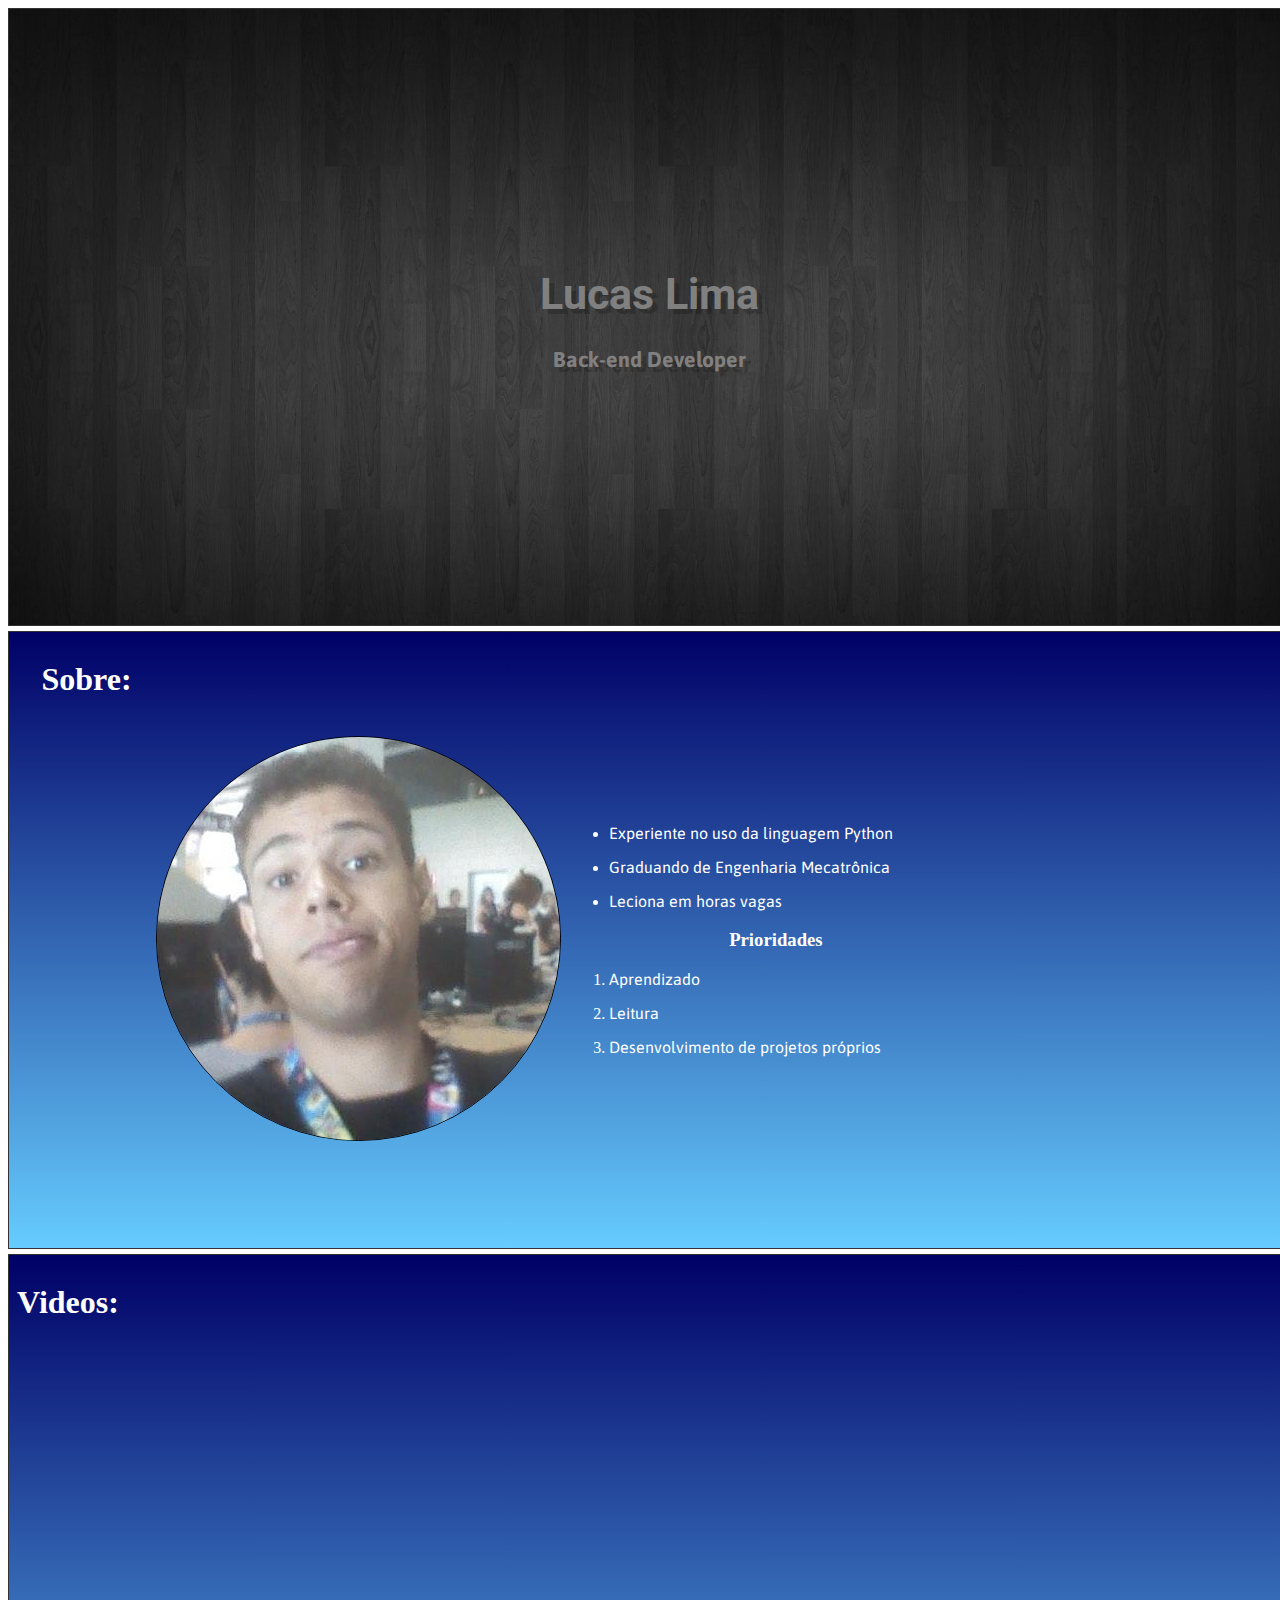
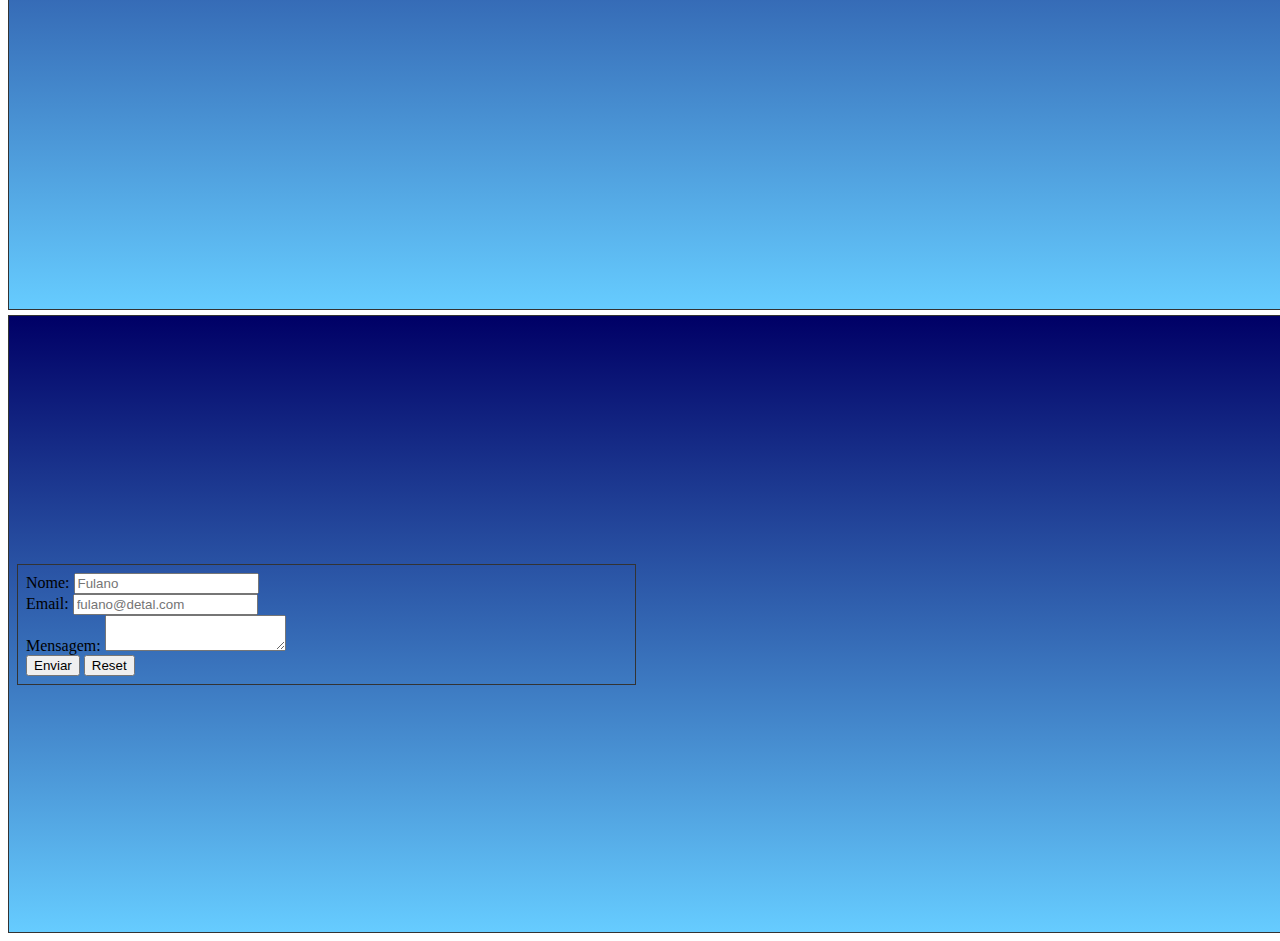
<file: landpage/index.html>
<!DOCTYPE html>
<html>
<head>
	<title>Minha Landpage</title>
	<link rel="stylesheet" type="text/css" href="templates/style.css">
	<link href="https://fonts.googleapis.com/css?family=Roboto" rel="stylesheet">
	<link href="https://fonts.googleapis.com/css?family=Asap" rel="stylesheet">
</head>
<body>
	<div class="container">
		<section id="home" class="bordered">
			<div class="valign">
				<h1 class="nome-dev titulo">Lucas Lima</h1>
				<h3 class="descricao-dev titulo">Back-end Developer</h3>
			</div>
		</section>
		<section id="sobre" class="bordered">
			<h1 class="titulo itens">Sobre:</h1>
			<div class="divisao">
				<div class="subdivisao valign"><img class="round-img" src="images/LL.jpg"></div>
				<div id="lista" class="subdivisao valign">
					<ul>
						<li><p class="itens">Experiente no uso da linguagem Python</p></li>
						<li><p class="itens">Graduando de Engenharia Mecatrônica</p></li>
						<li><p class="itens">Leciona em horas vagas</p></li>
					</ul>
					<h3 class="titulo itens">Prioridades</h3>
					<ol>
						<li><p class="itens">Aprendizado</p></li>
						<li><p class="itens">Leitura</p></li>
						<li><p class="itens">Desenvolvimento de projetos próprios</p></li>
					</ol>
				</div>
			</div>
		</section>
		<section id="portfolio" class="bordered">
			<h1 class="titulo itens">Videos:</h1>
			<div id="videos" class="divisao">
				<div class="subdivisao video">	
					<iframe width="560" height="315" src="https://www.youtube.com/embed/wG8jfptkPI4" frameborder="0" allow="autoplay; encrypted-media" allowfullscreen></iframe>
				</div>
				<div class="subdivisao video">
					<iframe width="560" height="315" src="https://www.youtube.com/embed/TS-G4UQTfUo" frameborder="0" allow="autoplay; encrypted-media" allowfullscreen></iframe>
				</div>
			</div>
		</section>
		<section id="contato" class="bordered">
			<div class="divisao">
				<div class="subdivisao">	
					<form class="bordered">
						<div>
							<label for="nome">Nome: </label>
							<input id="nome" type="text" placeholder="Fulano" />
						</div>
						<div>
							<label for="email">Email: </label>
							<input id="email" type="email" placeholder="fulano@detal.com" />
						</div>
						<div>
							<label for="mensagem">Mensagem: </label>
							<textarea id="mensagem"></textarea>
						</div>
						<div>
							<input type="submit" name="enviar" value="Enviar" />
							<input type="reset" name="Limpar">
						</div>
					</form>
				</div>
			</div>
		</section>
	</div>
</body>
</html>
</file>
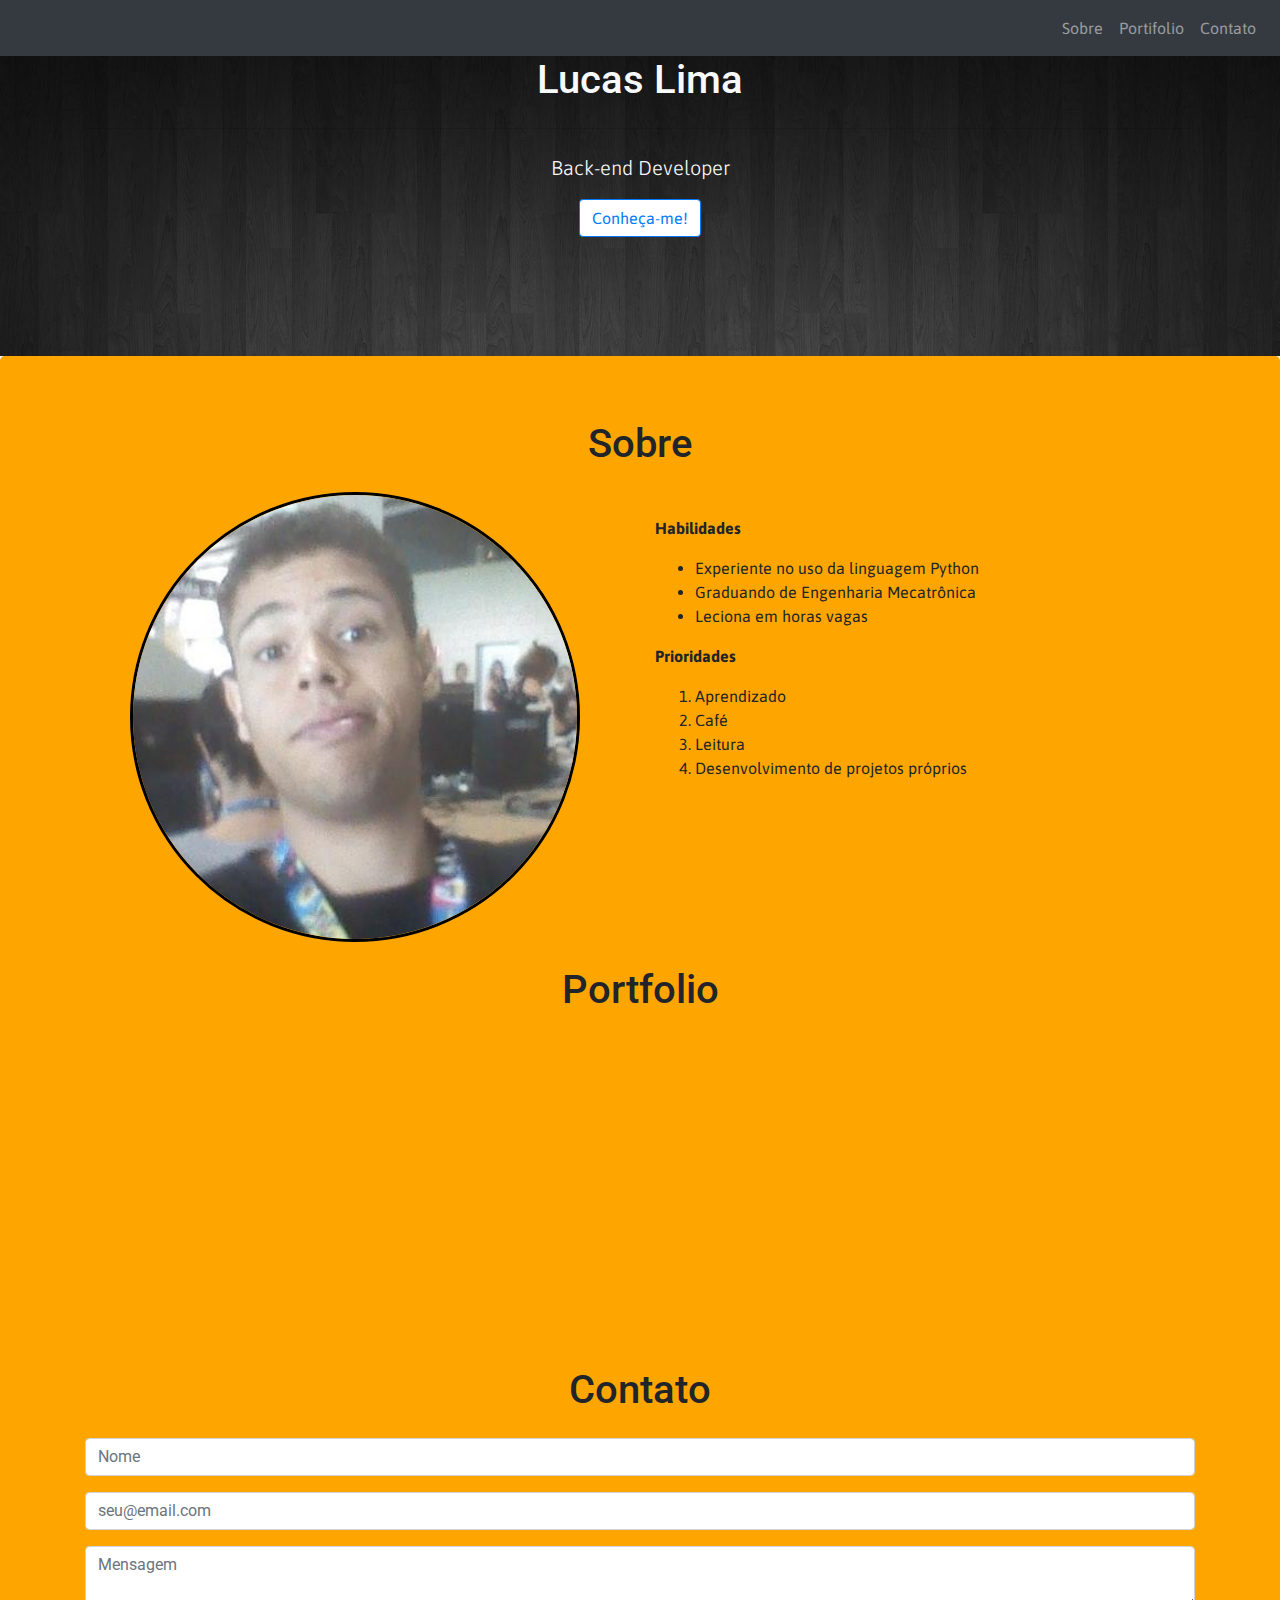
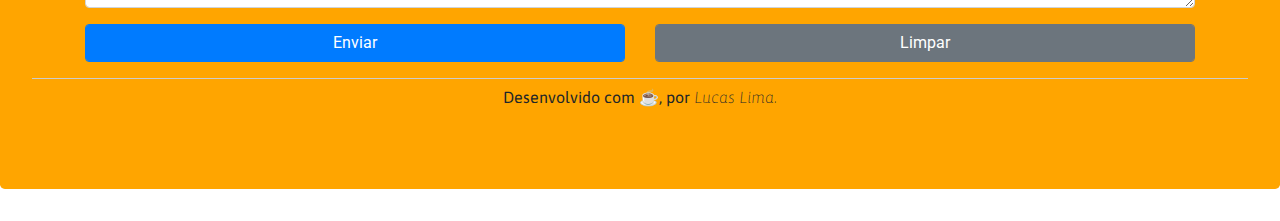
<file: landpagev2/index.html>
<!DOCTYPE html>
<html>
<head>
	<title>Lucas Lima</title>
	<link href="https://fonts.googleapis.com/css?family=Asap|Roboto" rel="stylesheet">
	<link rel="stylesheet" type="text/css" href="templates/css/bootstrap.min.css">
	<link rel="stylesheet" type="text/css" href="templates/css/bootstrap-grid.min.css">
	<link rel="stylesheet" type="text/css" href="templates/css/style.css">
	<meta name="viewport" content="width=device-width, initial-scale=1">
</head>
<body>
	<nav class="navbar navbar-expand-sm bg-dark navbar-dark justify-content-end sticky-top">
		<ul class="navbar-nav">
			<li class="nav-item"><a class="nav-link scroll-animate" href="#sobre">Sobre</a></li>
			<li class="nav-item"><a class="nav-link scroll-animate" href="#portfolio">Portifolio</a></li>
			<li class="nav-item"><a class="nav-link scroll-animate" href="#contato">Contato</a></li>
		</ul>
	</nav>
	<section id="presentation" class="home">
		<div class="container center">
			<h1 class="text-light">Lucas Lima</h1>
			<hr class="my-4" />
			<p class="lead text-light">Back-end Developer</p>
			<a id="conheca-me" href="#sobre" class="conheca-me btn btn-primary">Conheça-me!</a>
		</div>	
	</section>
	<div class="jumbotron background-lul">
		<div class="container background-lul">
			<section id="sobre">
				<h1 class="center">Sobre</h1>
				<div class="row mt-4">
        			<div class="col-sm-6 center">
        				<img class="profile mx-auto" src="images/LL.jpg">
        			</div>
       	 			<div class="col-sm-6 mt-4">
       	 				<p class="title">Habilidades</p>
       	 				<ul>
							<li>Experiente no uso da linguagem Python</li>
							<li>Graduando de Engenharia Mecatrônica</li>
							<li>Leciona em horas vagas</li>
						</ul>
						<p class="title">Prioridades</p>
						<ol>
							<li>Aprendizado</li>
							<li>Café</li>
							<li>Leitura</li>
							<li>Desenvolvimento de projetos próprios</li>
						</ol>
       	 			</div>
    			</div>
			</section>
			<section id="portfolio">
				<h1 class="center mt-4">Portfolio</h1>
				<div class="row mt-4">
        			<div class="col-lg-6">
        				<div class="embed-responsive embed-responsive-16by9">
        					<iframe class="embed-responsive-item" src="https://www.youtube.com/embed/wG8jfptkPI4" frameborder="0" allow="autoplay; encrypted-media" allowfullscreen></iframe>
        				</div>
        			</div>
        			<div class="col-lg-6">
        				<div class="embed-responsive embed-responsive-16by9">
        					<iframe class="embed-responsive-item" src="https://www.youtube.com/embed/TS-G4UQTfUo" frameborder="0" allow="autoplay; encrypted-media" allowfullscreen></iframe>
        				</div>
        			</div>
    			</div>
			</section>
			<section id="contato">
				<h1 class="center mt-4">Contato</h1>
				<form class="mt-4">
					<div class="form-group">
						<input type="text" placeholder="Nome"
						required="required" class="form-control inputs">
					</div>
					<div class="form-group">
						<input type="email" placeholder="seu@email.com"
						class="form-control inputs">
					</div>
					<div class="form-group">
						<textarea placeholder="Mensagem" 
						class="form-control inputs"></textarea>
					</div>
					<div class="form-group">
						<div class="row">
							<div class="col-6">
								<input type="submit" class="btn btn-primary form-control" value="Enviar">
							</div>
							<div class="col-6">
								<input type="reset" class="btn btn-secondary form-control"
								value="Limpar">
							</div>
						</div>
					</div>
				</form>
			</section>
		</div>
		<footer class="footer">
			<p class="center">
				Desenvolvido com &#x2615;, por <span class="dev">Lucas Lima.</span>
			</p>
		</footer>
		<script type="text/javascript" src="templates/js/jquery-3.3.1.min.js"></script>
		<script type="text/javascript" src="templates/js/app.js"></script>
	</div>
</body>
</html>
</file>
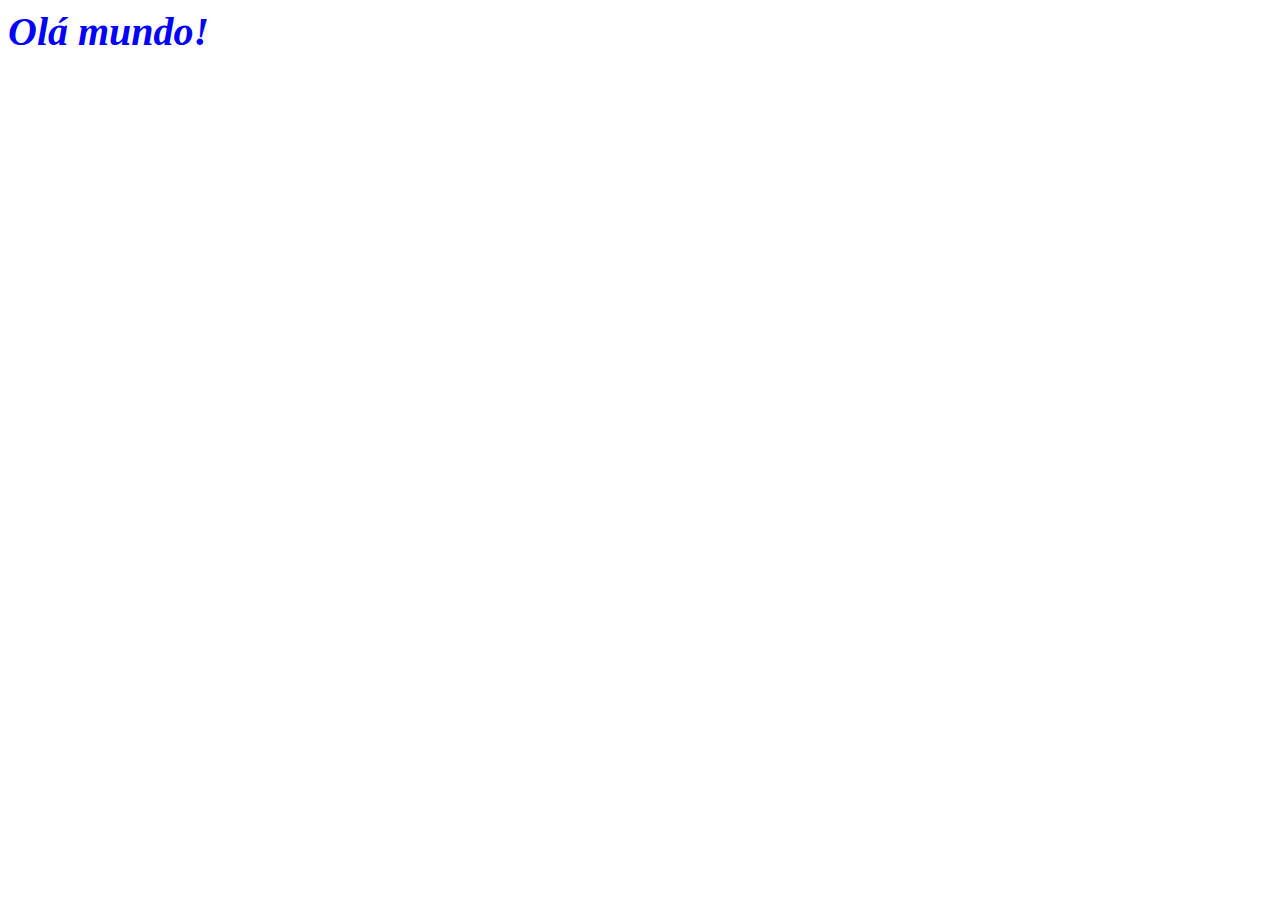
<file: pag-web/index.html>
<DOCTYPE html>
<html>
	<head>
		<title>Here's Johnny!</title>
		<link rel="stylesheet" type="text/css" href="style.css">
	</head>
	<body>
		<h1 class="titulo">Olá mundo!</h1>
	</body>
</html>
</file>
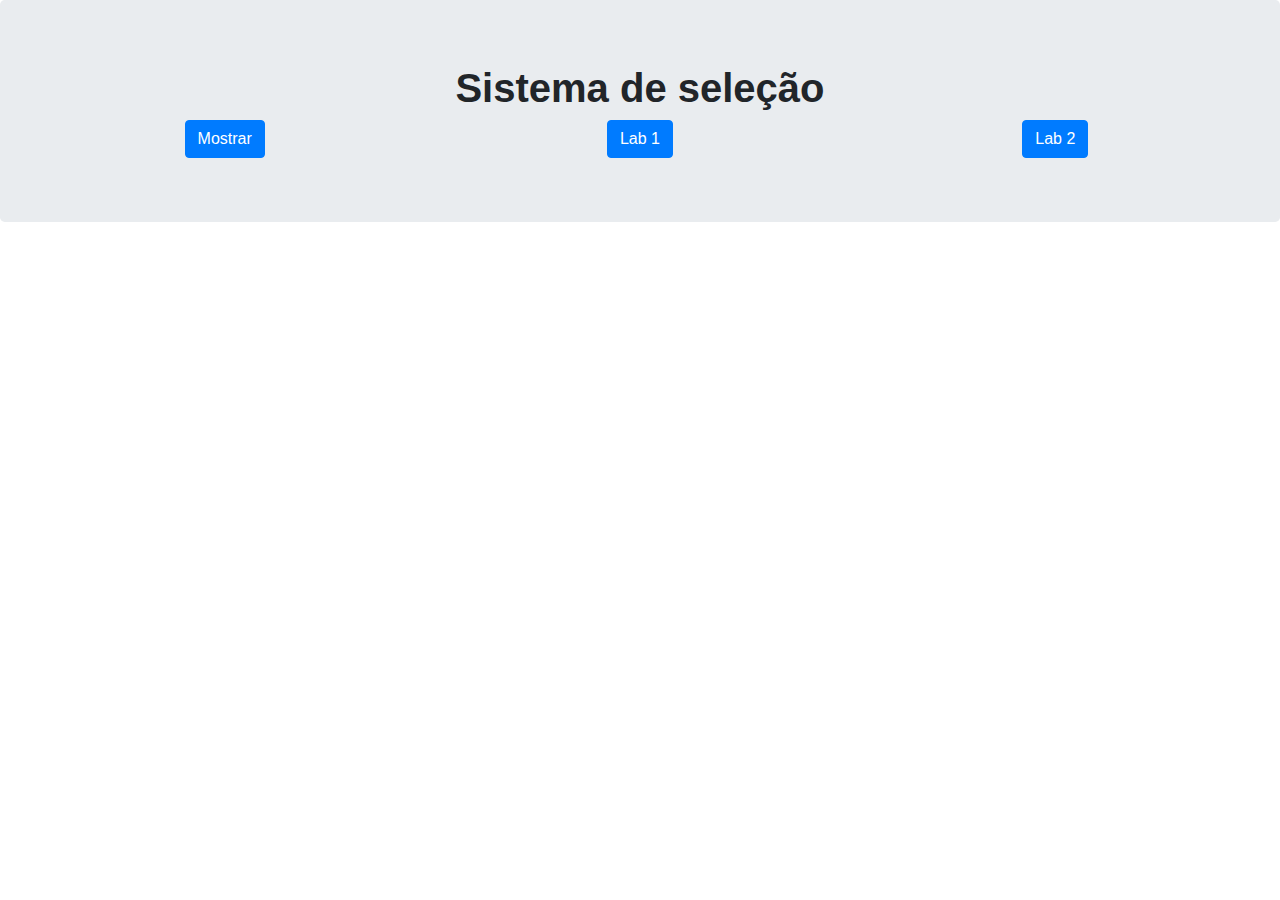
<file: processo-seletivo/index.html>
<!DOCTYPE html>
<html>
<head>
	<title>Sistema de selecao</title>
	<link rel="stylesheet" type="text/css" href="templates/css/bootstrap.min.css">
	<link rel="stylesheet" type="text/css" href="templates/css/bootstrap-grid.min.css">
	<link rel="stylesheet" type="text/css" href="templates/css/style.css">
	<meta name="viewport" content="width=device-width, initial-scale=1">
</head>
<body>
	<div class="jumbotron">
		<div class="container center">
			<h1 class="text title">Sistema de seleção</h1>
		</div>
		<div id="formulario" class="container center">	
			<iframe id="my_Iframe" src="https://fs29.formsite.com/1OznQ8/form1/index.html" class="my-frame"></iframe>
		</div>
		<div class="row center">
        	<div class="col-sm-4">
        		<button id="toogle" class="btn btn-primary">Mostrar</button>
        	</div>
        	<div class="col-sm-4">
        		<button id="show-lab1" class="btn btn-primary">Lab 1</button>
        	</div>
        	<div class="col-sm-4">
        		<button id="show-lab2" class="btn btn-primary">Lab 2</button>
        	</div>
    	</div>
    	<script type="text/javascript" src="templates/js/jquery-3.3.1.min.js"></script>
		<script type="text/javascript" src="templates/js/bootstrap.min.js"></script>
		<script type="text/javascript" src="templates/js/app.js"></script>
	</div>
</body>
</html>
</file>
<file: landpage/templates/style.css>
#home, #sobre, #portfolio, #contato {
	height: 600px;
	display: table;
	width: 100%;
}

.bordered {
	border: 1px solid #333;
	margin: 5px 0;
	padding: 8px;
}

.nome-dev{
	font-family: 'Roboto', sans-serif;
	font-size: 32pt;
	color: gray;
}

.titulo{
	text-align: center;
}

.descricao-dev{
	font-family: 'Asap', sans-serif;
	font-size: 16pt;
	color: gray;
}

.nome-dev, .descricao-dev{
	text-shadow: 5px 5px rgba(0, 0, 0, 0.2);
}

#home{
	background: url(../images/BI0.jpg);
	background-color: lightblue;
	background-size: cover;
	background-repeat: no-repeat;	
}

.subdivisao{
	width: 49%;
	display: inline-block;
}

.round-img{
	border-radius: 50%;
	border: 1px solid black;
}

.divisao{
	display: table-cell;
    vertical-align: middle;
}

#sobre{
	background: linear-gradient(to bottom, #000066 0%, #66ccff 100%);
	/*background: url(../images/KK-W.png);*/
	background-size: cover;
	background-repeat: no-repeat;
}

#portfolio{
	background: linear-gradient(to bottom, #000066 0%, #66ccff 100%);
	background-color: coral; 
}

.valign{
	display: table-cell;
	vertical-align: middle;
}

p{
	font-family: 'Asap', sans-serif;
}

.itens, ul, ol{
	color: white;
}

.video{
	text-align: center;
	min-width: 680px;
}

#contato{
	background: linear-gradient(to bottom, #000066 0%, #66ccff 100%);
}
</file>
<file: landpagev2/templates/css/style.css>
.menu{
	background-color: #95a5a6;
}

.center{
	text-align: center;
}

.profile{
	width: 100%;
	height: auto;
	max-width: 450px;
	border-radius: 50%;
	border-style: solid;
	border-color: black;
	border-style: 1rem;
}

.home{
	background-image: url(../../images/BI0.jpg);
	min-height: 300px;
	background-size: cover;
}

.title{
	font-weight: bold;
}

.footer{
	border-top: 1px solid #ccc;
	padding-top: 6px;
}

.dev{
	font-weight: lighter;
	font-style: italic;
}

.background-lul{
	background-color: orange;
}

.inputs:hover{
	color: #495057;
    background-color: #fff;
    border-color: green;
    outline: 0;
    box-shadow: 0 0 0 0.2rem greenyellow;
}

.conheca-me{
	color: #007bff;
	background-color: #fff;
}

h1, h2, h3{
	font-family: 'Roboto', sans-serif;
}

p, li, a {
	font-family: 'Asap', sans-serif;
}
</file>
<file: pag-web/style.css>
.titulo{
	color: blue;
	font-weight: bold;
	font-family: "Times New Roman", Times, serif;
	font-size: 40px;
	font-style: italic;
}
</file>
<file: processo-seletivo/templates/css/style.css>
.center{
	text-align: center;
}

.title{
	font-weight: bold;
}

h1, h2, h3{
	font-family: 'Roboto', sans-serif;
}

p, li, a {
	font-family: 'Asap', sans-serif;
}

.my-frame{
	width: 80%;
	min-height: 350px;
	max-height: 500px;
}

#formulario{
	display: none;
}
</file>
